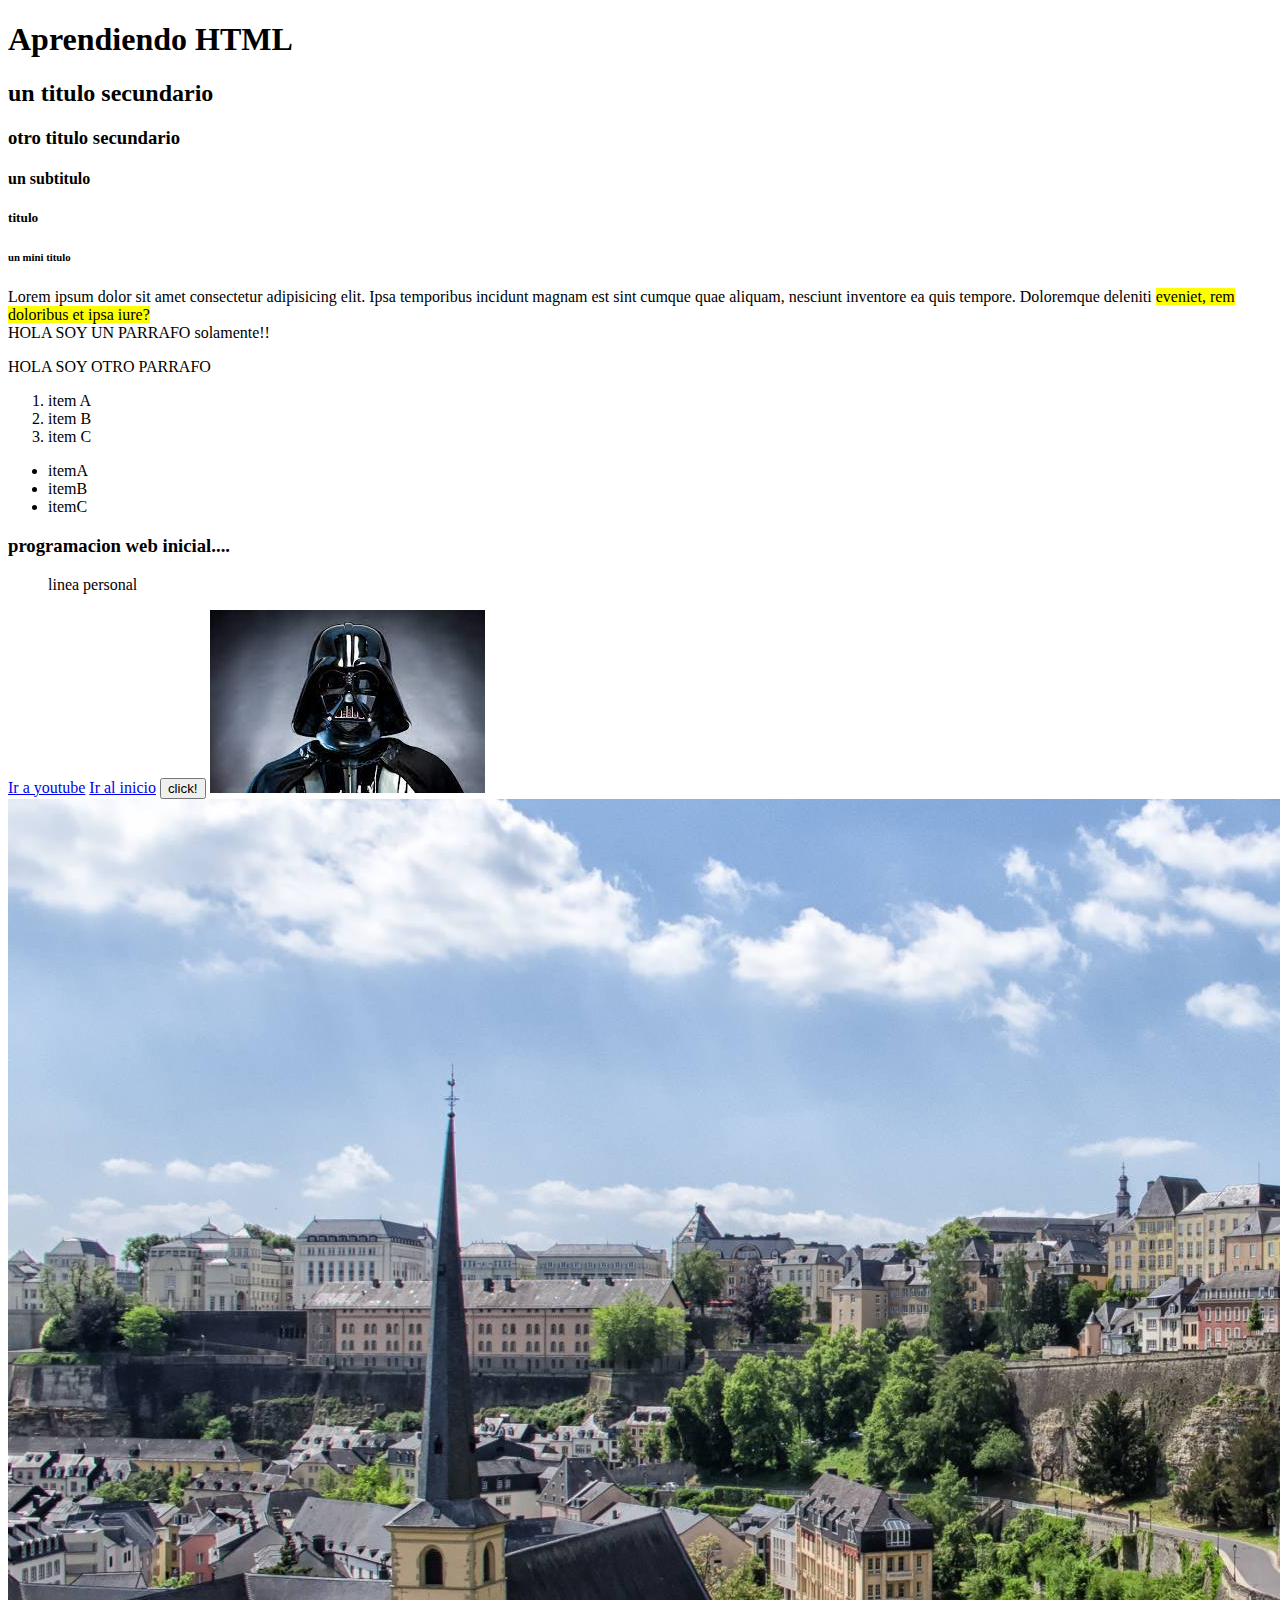
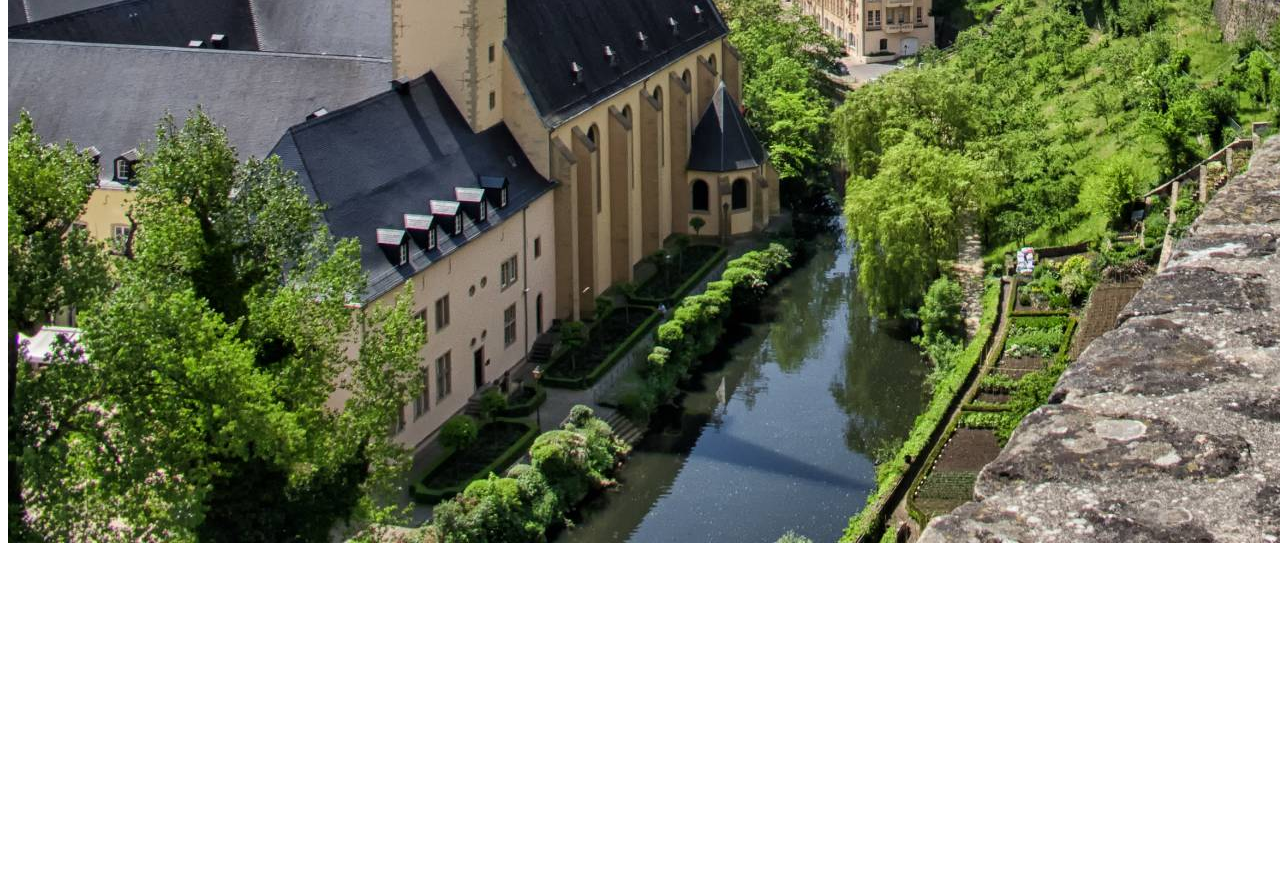
<file: clase2/index.html>
<!DOCTYPE html>
<html lang="en"><!--atributos : informacion extra que necesita la etiqueta-->
<head>
    <meta charset="UTF-8">
    <meta http-equiv="X-UA-Compatible" content="IE=edge">
    <meta name="viewport" content="width=device-width, initial-scale=1.0">
    <title>Document</title>
</head>
<body>
  <!--es lo que contiene el sitio que vemos-->
  
  <!--el numero representa jerarquia no tamaño -->
<h1>Aprendiendo HTML</h1> <!--1 solo en todo el archivo--solo tenga -->
<h2>un titulo secundario</h2>
<h3>otro titulo secundario</h3>
<h4>un subtitulo</h4>
<h5>titulo</h5>
<h6>un mini titulo</h6>
<p>
    Lorem ipsum dolor sit amet consectetur adipisicing elit. Ipsa temporibus incidunt magnam est sint cumque quae aliquam, nesciunt inventore ea quis tempore. Doloremque deleniti <span style="background-color:yellow">eveniet, rem doloribus et ipsa iure?</span>
<br>HOLA SOY UN PARRAFO solamente!!<!--"enter" punto y aparte Y SOLO USAR EN <P> O CUANDO NECESITEMOS UN PUNTO Y APARTE dentro de los textos. no se usan para generar espacios entre etiquetas!!!--> 
</p>
<p>
    HOLA SOY OTRO PARRAFO
  </p>

<!-- listas organizadas (ol)-->
<ol>
    <li>item A</li>
    <li>item B</li>
    <li>item C</li>
</ol>
<!--listas desorganizadas (ul)-->
<ul> 
    <li>itemA</li>
    <li>itemB</li>
    <li>itemC</li>
</ul>
<!--etiquetas estructurales-->
  <div>
<h3>programacion web inicial....</h3>
    <ul>linea personal</ul>

    
  </div><!--nos permite agregar etiquetas-->
<span></span><!--engloba contenido, cambiar de color las palabras-->

<!--ETIQUETAS FUNCIONALES-->

<a href="https://www.youtube.com/" target="_blank">Ir a youtube</a> <!-- anchor : ancla, link que vinculan -->
<!--necesita del atributo href para saber a donde vincular y el atributo target="blank" hace que el vinculo se abra en otra pestaña nueva-->
<a href="#">Ir al inicio</a>

<button>click!</button> <!--el boton va realizar acciones-->

<img src="./Saved Pictures/DarkVader.jpg" alt="DarkVader"><!-- src es source o fuente donde buscamos el archivo-->
<img src="../clase2/Saved Pictures/noticias.jpg" alt="paisaje"> 
<!--con ../ va a buscar en el directorio las imagenes, con alt="" va a ser una guia de la imagen que falta para el  lector de pantalla-->

<iframe width="560" height="315" src="https://www.youtube.com/embed/o37NVc8gfgo" title="YouTube video player" frameborder="0" allow="accelerometer; autoplay; clipboard-write; encrypted-media; gyroscope; picture-in-picture" allowfullscreen></iframe><!--se pueden copiar y pegar videos de youtube o googlemaps-->

<!--cuando las estiquetas se ponen una debajo de la otra se dice que estan en BLOQUE-->
<!--cuando las etiquetas estan una al lado de la otra se dice que estan en LINEA -->

</body>
</html>

<!-- HTML Hyper Text Markup Lenguage-->
<!-- lectores de pantallas o screen readers-->
<!-- lang="es" español "en" english-->
<!--CEO motores de busqueda nos posiciona mejor que tros sitios -->
<!-- W3C entidad que regula-->
<!-- para ir guardando cambios en el archivo: ctrl + S-->
</file>
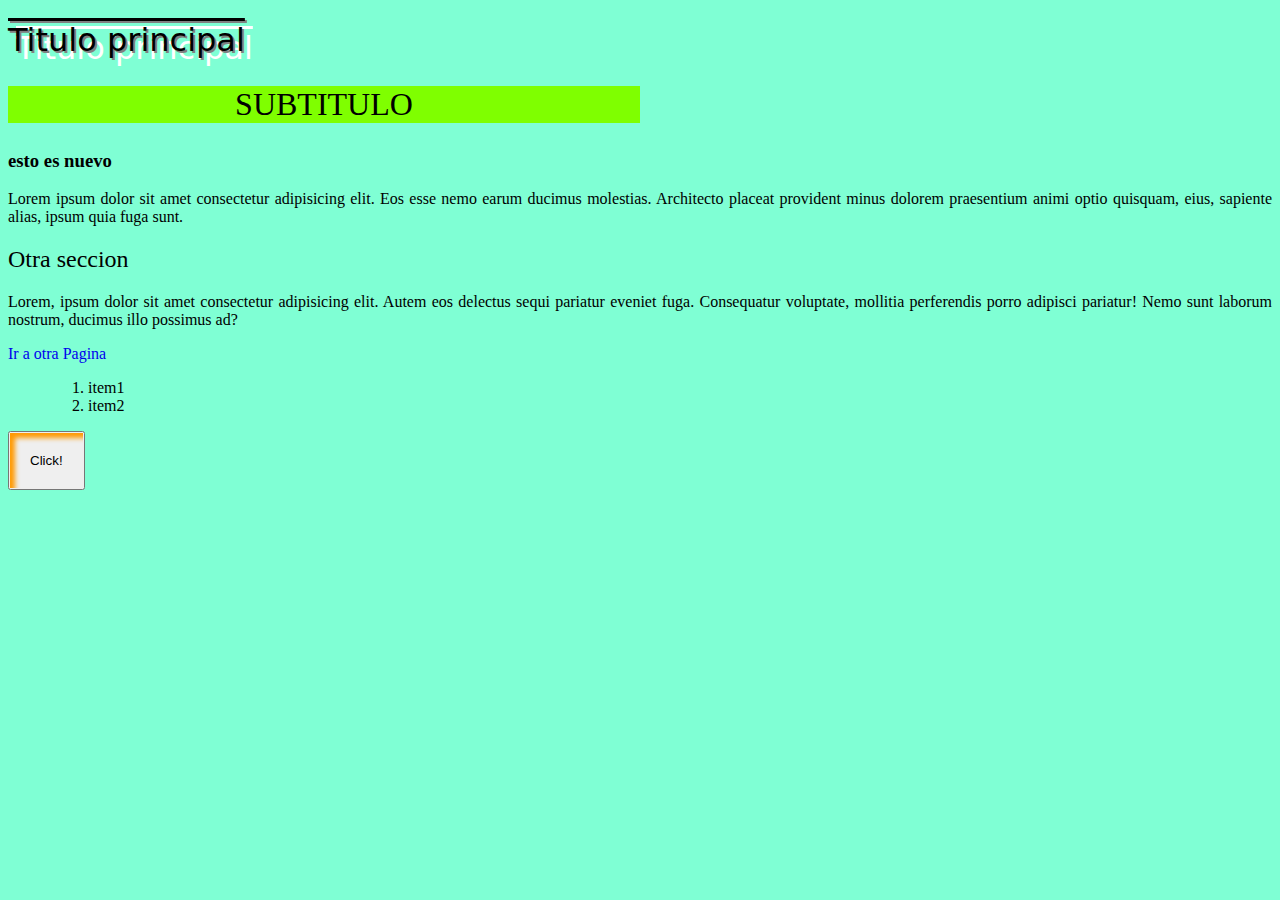
<file: clase4/index.html>
<!DOCTYPE html>
<html lang="en">
<head>
    <meta charset="UTF-8">
    <meta http-equiv="X-UA-Compatible" content="IE=edge">
    <meta name="viewport" content="width=device-width, initial-scale=1.0">
    <link rel="preconnect" href="https://fonts.googleapis.com"><link rel="preconnect" href="https://fonts.gstatic.com" crossorigin>
<link href="https://fonts.googleapis.com/css2? family=Montserrat:wght@400;700&family=Raleway:wght@100;500;600;900&display=swap" rel="stylesheet"><!--alternativa para usar google font-->
   
<link rel="stylesheet" href="./estilos.css"> 
    <title>Document</title>
</head>
<body>
    <h1>Titulo principal</h1>
    
    <h2 class="subtitulo">subtitulo</h2>
    <h3>esto es nuevo</h3>
    <p>Lorem ipsum dolor sit amet consectetur adipisicing elit. Eos esse nemo earum ducimus molestias. Architecto placeat provident minus dolorem praesentium animi optio quisquam, eius, sapiente alias, ipsum quia fuga sunt.</p>
    <div class="contenedor"><i class="fa-thin fa-mustache"></i>
        <h2>Otra seccion</h2>
        <p>Lorem, ipsum dolor sit amet consectetur adipisicing elit. Autem eos delectus sequi pariatur eveniet fuga. Consequatur voluptate, mollitia perferendis porro adipisci pariatur! Nemo sunt laborum nostrum, ducimus illo possimus ad?</p>
    </div>

    <a href="#">Ir a otra Pagina</a>
    
    <ul>
        <ol>
            <li>item1</li>
            <li>item2</li> 
        </ol>
     </ul>
    
    
    <button>Click!</button>

</body>
</html>
</file>
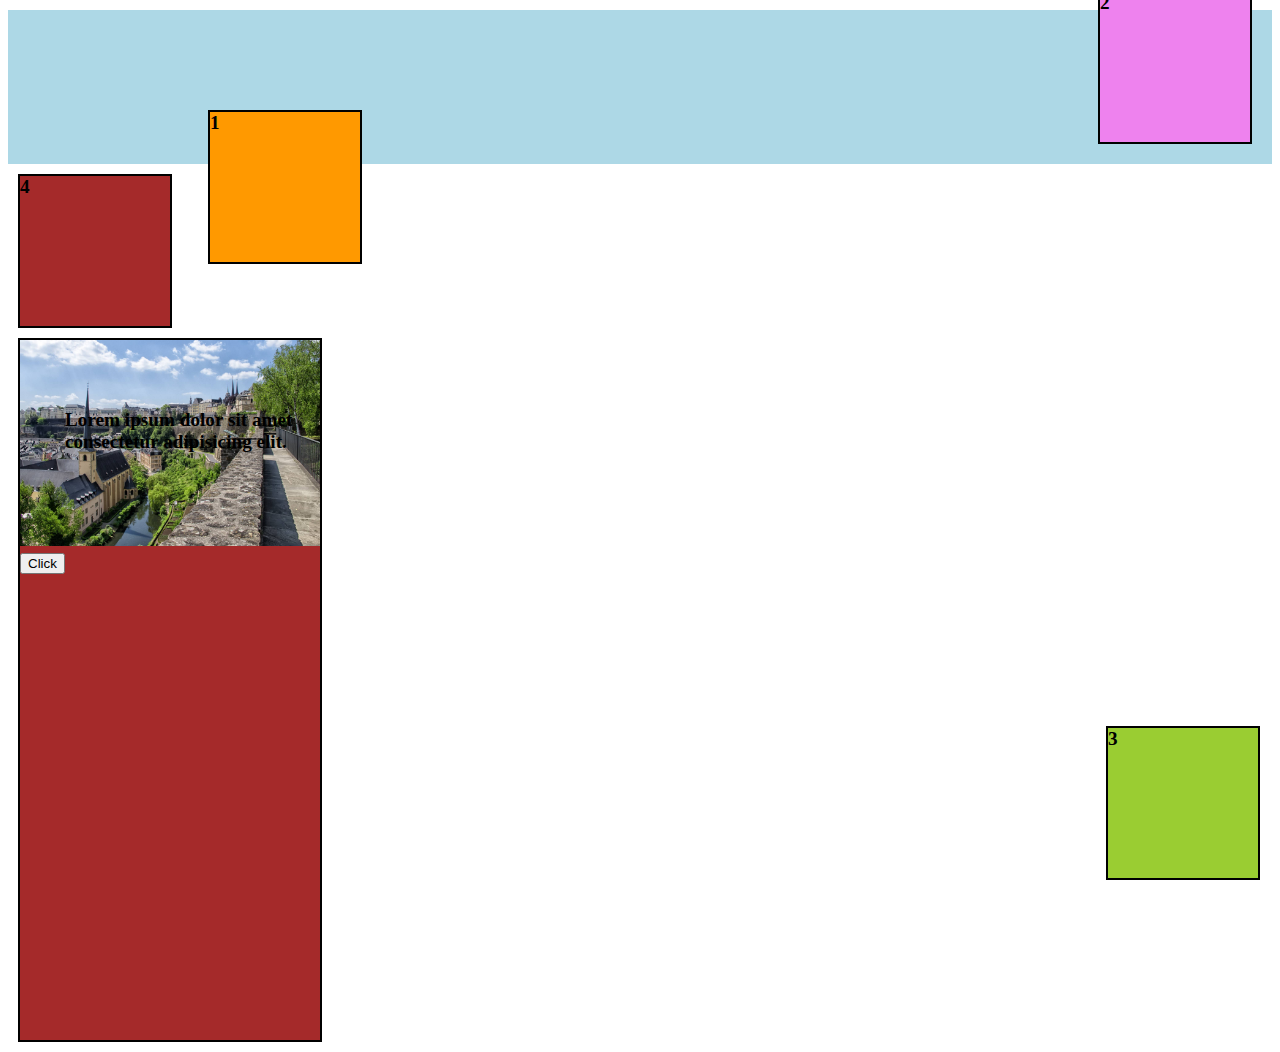
<file: clase5/index.html>
<!DOCTYPE html>
<html lang="en">
<head>
    <meta charset="UTF-8">
    <meta http-equiv="X-UA-Compatible" content="IE=edge">
    <meta name="viewport" content="width=device-width, initial-scale=1.0">
    <link rel="stylesheet" href="./style.css">
    <title>position</title>
</head>
<body>
   <div class="container">
        <div class="cubo uno">1</div>
        <div class="cubo dos">2</div>
        <div class="cubo tres">3</div>
       </div>
   
       <div class="cubo cuatro">4</div>

<div class="cubo fondo">
    <img src="../clase2/Saved Pictures/noticias.jpg" alt="">
    <p class="textoInterno">Lorem ipsum dolor sit amet consectetur adipisicing elit.</p>
    <button>Click</button>
</div>

</body>


</html>

<!-- SEO motores de busqueda a ubicarnos mas arriba o abajo en la lista de los buscadores como google, yahoo-->
<!-- utilizar etiqueta de maquetacion mas accesible--> 
<!--W3C triple AAA doble AA-->
</file>
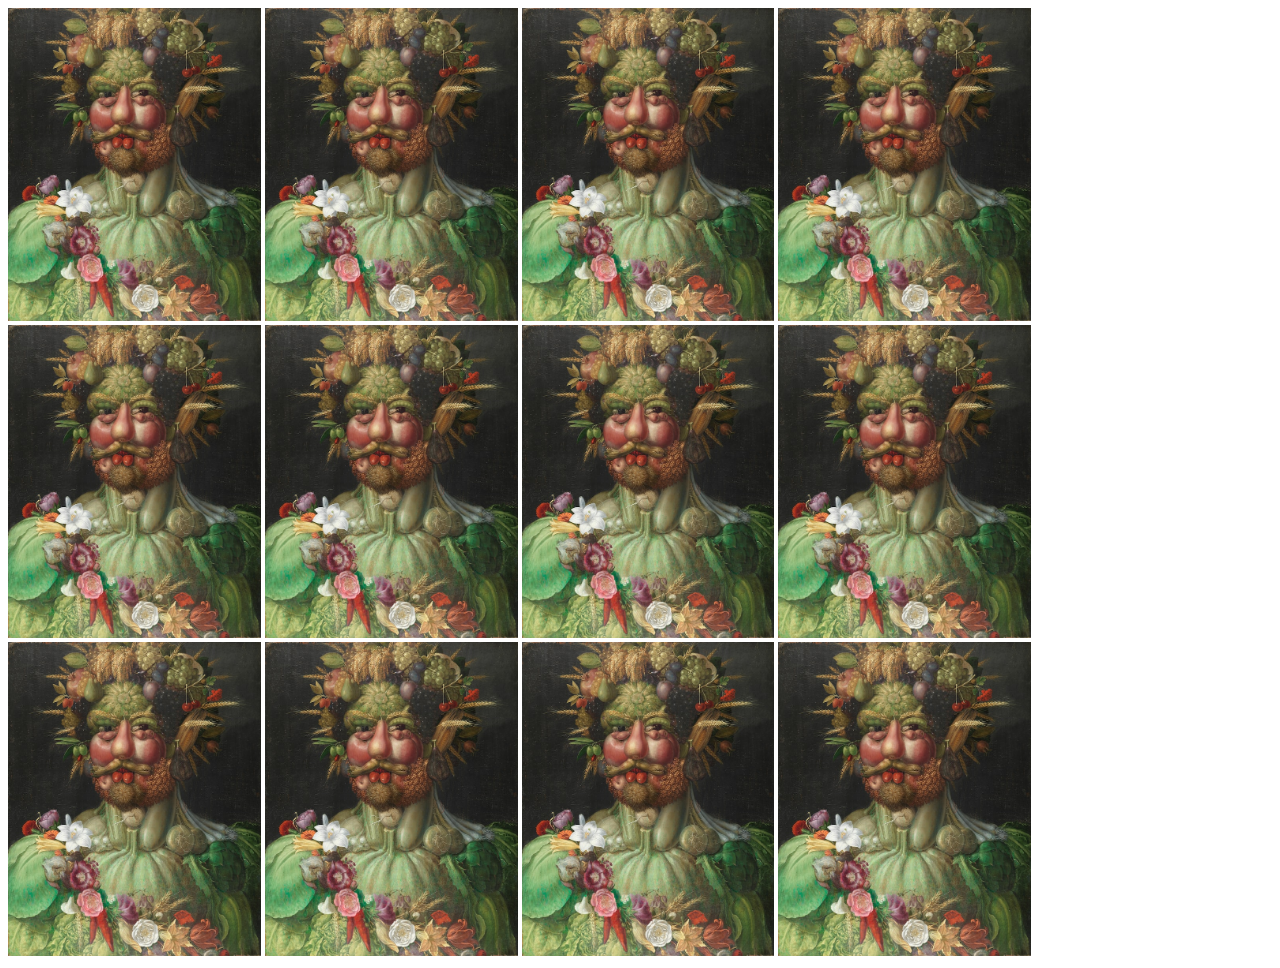
<file: clase8/index.html>
<!DOCTYPE html>
<html lang="en">
<head>
    <meta charset="UTF-8">
    <meta http-equiv="X-UA-Compatible" content="IE=edge">
    <meta name="viewport" content="width=device-width, initial-scale=1.0">
    <link rel="stylesheet" href="estilo.css">
    <title>Document</title>
</head>
<body> 
    <img src="europeana.jpg".jpg alt="paisaje">
    <img class="efectoUno" src="europeana.jpg" alt="paisaje">
    <img class="efectoDos" src="europeana.jpg" alt="paisaje">
    <img class="efectoTres" src="europeana.jpg" alt="paisaje">
    <img src="europeana.jpg" alt="paisaje">
    <img src="europeana.jpg" alt="paisaje">
    <img src="europeana.jpg" alt="paisaje">
    <img src="europeana.jpg" alt="paisaje">
    <img src="europeana.jpg" alt="paisaje">
    <img src="europeana.jpg" alt="paisaje">
    <img src="europeana.jpg" alt="paisaje">
    <img src="europeana.jpg" alt="paisaje">

</body>
</html>
</file>
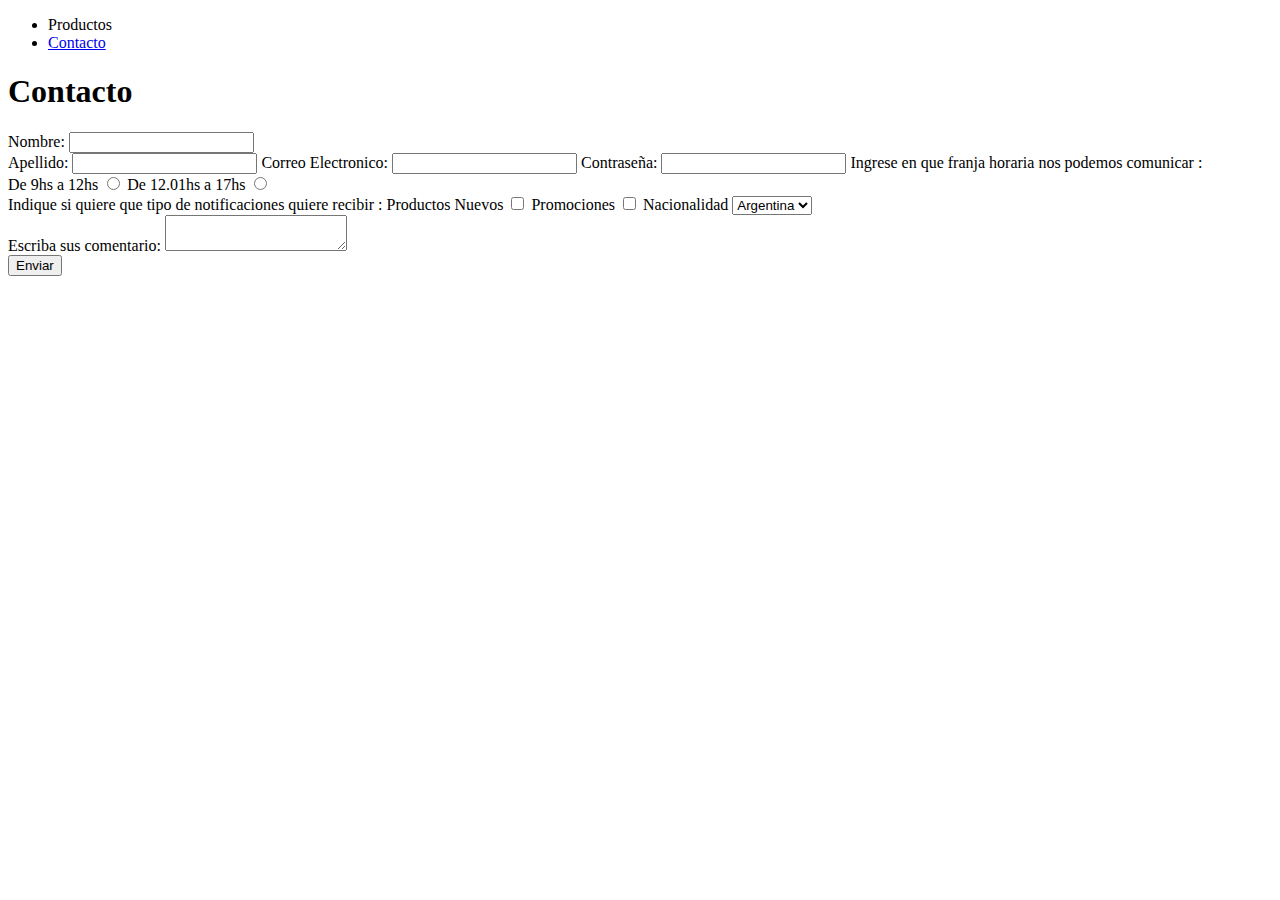
<file: Clase6/formulario.html>
<!DOCTYPE html>
<html lang="en">
<html lang="es">
<head>
    <meta charset="UTF-8">
    <meta http-equiv="X-UA-Compatible" content="IE=edge">

    <title>Repaso-Ejercitacion</title>
</head>
<body>
    <nav class="navegacion">
        <ul class="menu">
            <li class="boton">
                Productos
            </li>
            <li class="boton">
               <a class="link-boton" href="./formulario.html"> Contacto</a>
            </li>
        </ul>
    </nav>
    <h1>Contacto</h1>
    <div class="formulario">

    </div>
    <section class="seccion-formulario">

        <form action="https://formspree.io/f/mzbwqloy" method="POST">
            <div>
                <label for="nombre">Nombre: </label>
                <input type="text" id="nombre" name="nombreUsuario"/>                
            </div>

            <label for="apellido">Apellido:</label>
            <input type="text" id="apellido" name="apellidoUsuario"/>

            <label for="correo">Correo Electronico:</label>
            <input type="email" id="correo" /><!--"traba" para que no envie el formulario si no tiene la estructura de un correo-->
            <label for="pass">
                Contraseña:
                <input type="password" id="pass" name="contraseña">
            </label>

            <label for="horarios">Ingrese en que franja horaria nos podemos comunicar :</label>
            <div>
                <label for="tm">De 9hs a 12hs</label>
                <input type="radio" id="tm" name="horarioDeContacto" value="9hs a 12hs">

                <label for="tt">De 12.01hs a 17hs</label>
                <input type="radio" id="tt" name="horarioDeContacto" value="12hs a 17hs">
             </div>

            <label for="notificaciones"> Indique si quiere que tipo de notificaciones quiere recibir :</label>

            <label for="notificacion">Productos Nuevos</label>
            <input type="checkbox" name="notificaciones" id="notificacion" value="nuevos productos">

            <label for="promos">Promociones</label>
            <input type="checkbox" name="notificaciones" id="promos" value="promociones">    

            <label for="paisOrigen">Nacionalidad</label>
            <select name="Nacionalidad" id="paisOrigen">
                <option value="Argentina">Argentina</option>
                <option value="Urugaya">Urugaya</option>
                <option value="Chilena">Chilena</option>
            </select>
            <div>
                <label for="mensaje">Escriba sus comentario:</label>
                   <textarea name="comentarios" id="mensaje" ></textarea>                
            </div>

            <input type="submit" value="Enviar">
        </form>
    </section>

</body>
</html>
</html>

<!-- GET: busca algo y lo trae ,  POST: desde el navegador envio informacion  -->

<!--
    nombreUsuario:Victora,
    ROsa,
    dsfsdfsd@sdf.com,
    kjshdkah
horarioDeContacto:9hs a 12hs
-->
</file>
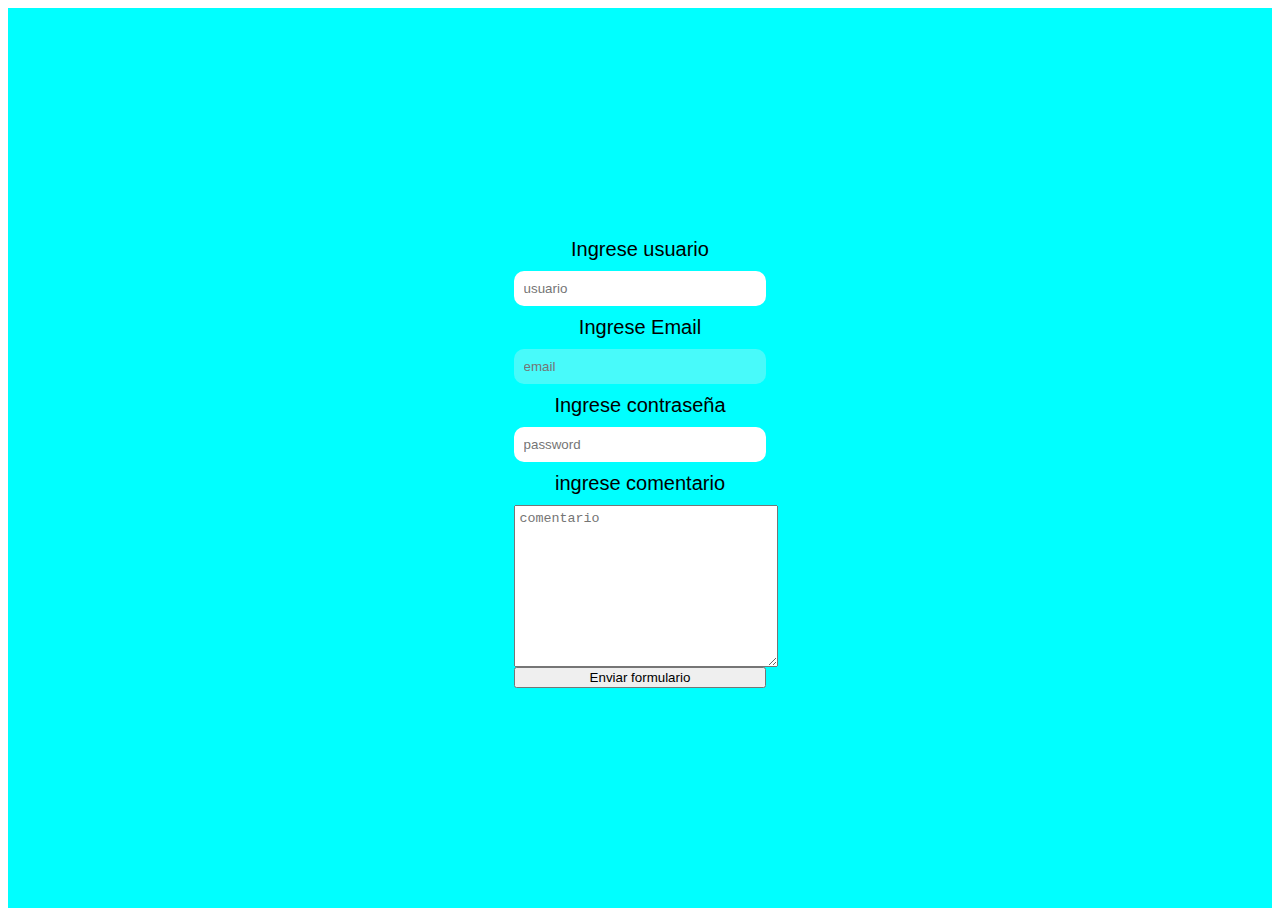
<file: clase8/formulario.html>
<!DOCTYPE html>
<html lang="en">
<head>
    <meta charset="UTF-8">
    <meta http-equiv="X-UA-Compatible" content="IE=edge">
    <meta name="viewport" content="width=device-width, initial-scale=1.0">
    <link rel="stylesheet" href="estiloForm.css">
    <title>Document</title>
</head>
<body>
    <div>
    <form action="">
        <label for="">Ingrese usuario</label>
        <input type="text" name="usuario" id="usuario" required placeholder="usuario">
        <label for="">Ingrese Email</label>
        <input type="email" name="email" id="email" required placeholder="email" disabled>
        <label for="">Ingrese contraseña</label>
        <input type="password" name="password" id="password" required placeholder="password">
        <label for="">ingrese comentario</label>
        <textarea name="" id="" cols="30" rows="10" placeholder="comentario"></textarea>
        
        <button type="submit">Enviar formulario</button>

    </form>
</div>
</body>
</html>
</file>
<file: clase4/estilos.css>
@import url('https://fonts.googleapis.com/css2? family=Montserrat:wght@400;700&family=Raleway:wght@100;400;600;900&display=swap');

*{
    font-family: Cambria, Cochin, Georgia, Times, 'Times New Roman', serif;   
}/* este selector aplica a las propiedades a todo elemento html*/

body{
    background-color: aquamarine;
    }
/* aplica a los elementos del body pero no a todos ellos*/

/* unidades:
1 rem, 1 em-> 16 px
px - % - vh vw*/

/* no hacer tipografias menores a los 14 px*/

h1{
    font-family: system-ui, -apple-system, BlinkMacSystemFont, 'Segoe UI', Roboto, Oxygen, Ubuntu, Cantarell, 'Open Sans', 'Helvetica Neue', sans-serif;
    font-size: 2em; /*evitar que se menos de 14 px porque no se va a ver */ 
    font-weight: 100;
    text-decoration: overline;
    text-shadow: 
            2px 2px gray,
            8px 8px white;
}
h2{
    font-family: 'Times New Roman', Times, serif;
    font-weight: 100;
}

button{
    font-family: 'Trebuchet MS', 'Lucida Sans Unicode', 'Lucida Grande', 'Lucida Sans', Arial, sans-serif;
    padding: 20px;
    box-shadow: inset 5px 5px 5px #f90;
    /* sombras de la "caja"de los elementos: (externas inset) + hacia la derecha, hacia abajo
    (interna inset)- hacia la izquierda, hacia arriba*/
}
.subtitulo{
    font-size: 2em;
    font-size: 600;
    text-transform: uppercase;/* lowercase - capitalize*/
    text-align: center;
    width: 50%;
    background-color: chartreuse;
}
p{
    text-align: justify;
}

a{
    text-decoration: none;/* sacar el subrayado*/
}
ul{
    list-style-type: disc;

}
</file>
<file: clase5/style.css>
.container{
    background-color: lightblue;
    position: relative;
}
.cubo{
    width: 150px;
    height: 150px;
    background-color: brown ;
    border: 2px solid black;
    margin: 10px ;
    font-size: larger ;
    font-weight: bolder;
}
.uno{
    background-color: #f90 ;
    position: relative;
    top: 100px;
    left: 190px;
}
/* top- left- rigth - bottom */

.dos{
    background-color: violet ;
    position: absolute;
    bottom: 10px;
    right: 10px;
}

/*absolute: busca el padre con position relative mas cercano y lo toma como referencia para ubicarse.
si no hay ninguno, toma al <body>*/


/* EJEMPLO DE USO DE POSITION */

.fondo{
    width: 300px;
    height: 700px;
    position: relative;
}
img{
    z-index: 0;
    width: 100%;
}
.textoInterno{
    position: absolute;
    top: 50px;
    left: 45px;
}

/* fixed */
/* toma de referencia al body para ibucar al elemento en las coordenadas establecidas */
.tres{
background-color: yellowgreen;
position: fixed;
bottom: 10px;
right: 10px;
z-index: 1; 
}
/* indicarle que tan encima va a estar de los demas elementos. cuanto mas grande el numero, mas "arriba" se encuentra.
*/

/* sticky*/
.cuatro{
position: sticky;
top: 0px;
z-index: 2;
}
</file>
<file: clase8/estilo.css>
img{
    width: 20%;
}
.efectoUno:hover{
filter: blur(3px); /*blur da un efecto difuminado a la imagen */
}
.efectoDos:hover{
filter:invert(100%);
}
.efectoTres:hover{
    filter:saturate(3);
    }
</file>
<file: clase8/estiloForm.css>
div{
    display: flex;
    justify-content: center;
    align-items: center;
    height: 100vh;
    background-color: aqua;
}
form{
    display: flex;
    flex-direction: column;
    justify-content: center;
    width: 20%;
    
}
label{
    font-family: 'Lucida Sans', 'Lucida Sans Regular', 'Lucida Grande', 'Lucida Sans Unicode', Geneva, Verdana, sans-serif;
    font-size: 20px;
    padding: 10px 0;
    text-align: center;
}
textarea{
    padding: 10px 0;
}
input[type=text],input[type=email],input[type=password]{ /*input con corchete abarca las etiquetas type osea las agrupa*/
    padding: 10px;
    border: 0;
   border-radius: 10px;  
} 
textarea{
    width: 100%;
    padding: 5px;
    box-shadow: 4px 4px 10px rgba(0,0,0,0,0.06);
}
</file>
